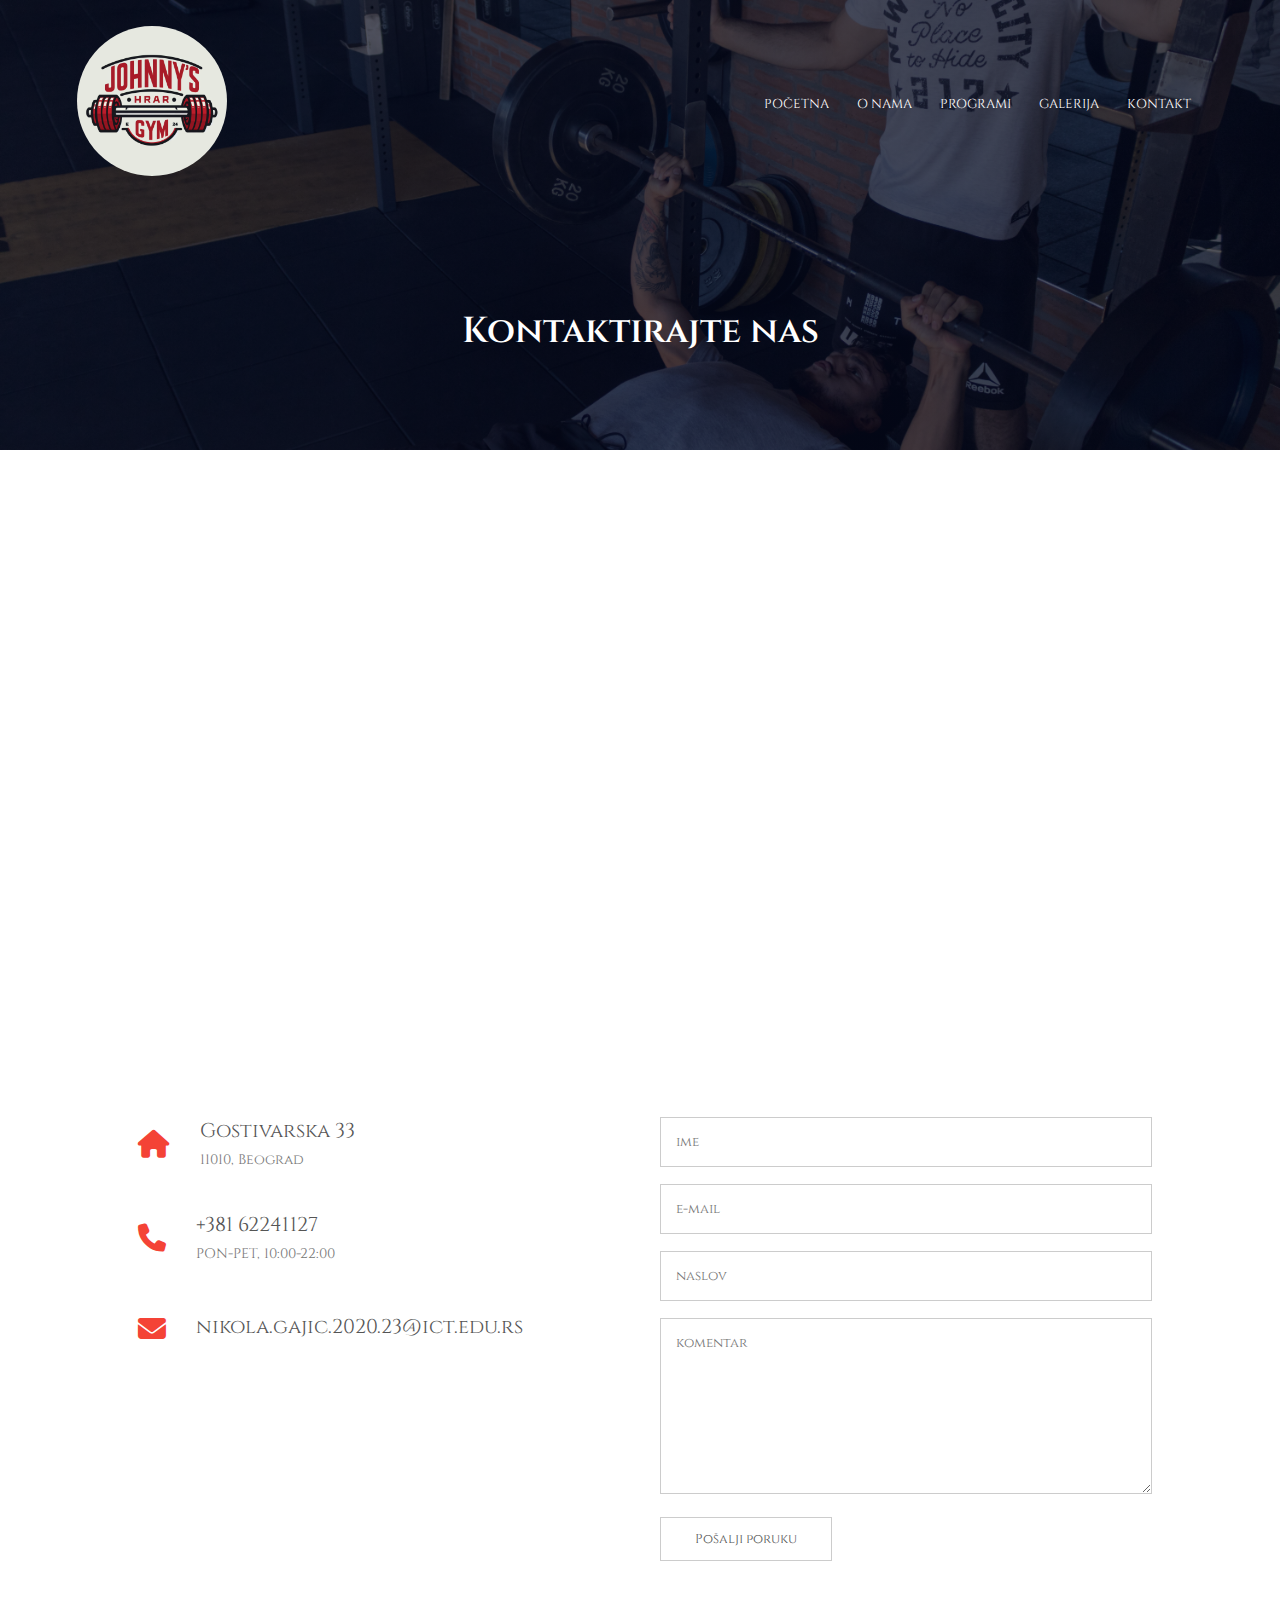
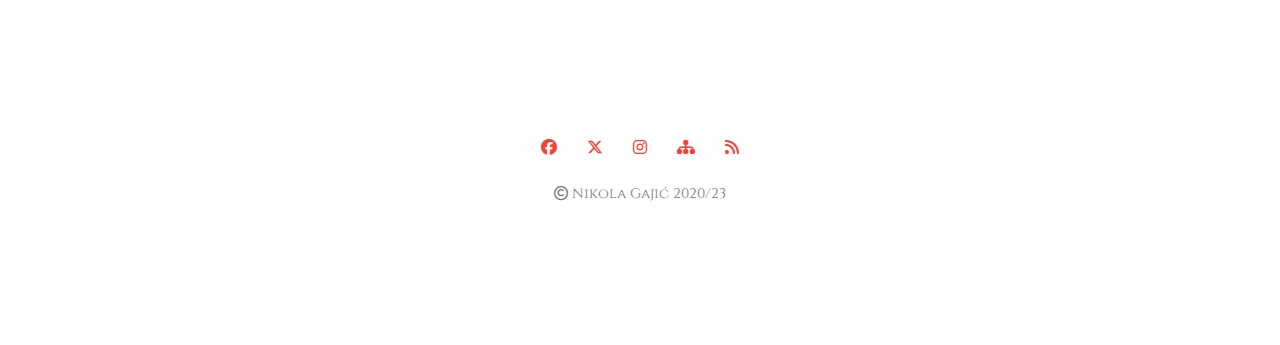
<file: kontakt.html>
<!DOCTYPE html>
<html>
	<head>
		<meta charset="UTF-8">
		<meta name="viewport" content="width=device-width, initial-scale=1.0">
		<title>Sajt - WT</title>
		<link rel="stylesheet" href="style.css">
		<link rel="preconnect" href="https://fonts.googleapis.com">
		<link rel="preconnect" href="https://fonts.gstatic.com" crossorigin>
		<link href="https://fonts.googleapis.com/css2?family=Cinzel:wght@400;500;600;700;800&display=swap" rel="stylesheet">
		<link rel="stylesheet" href="https://cdnjs.cloudflare.com/ajax/libs/font-awesome/6.4.2/css/all.min.css">
	</head>
	<body>
	<section class="sub-header">
		<nav>
			<a href="index.html"><img src="img/logo.png"></a>
				<div class="nav-links" id="navLinks">
					<ul>
						<li><a href="index.html">POČETNA</a></li>
						<li><a href="onama.html">O NAMA</a></li>
						<li><a href="programi.html">PROGRAMI</a></li>
						<li><a href="galerija.html">GALERIJA</a></li>
						<li><a href="kontakt.html">KONTAKT</a></li>
					</ul>
				</div>
		</nav>
		
		<h1>Kontaktirajte nas</h1>
		
	</section>
	
	<section class="location">
		<iframe src="https://www.google.com/maps/embed?pb=!1m18!1m12!1m3!1d2832.1105816192007!2d20.47270774126475!3d44.778550871191385!2m3!1f0!2f0!3f0!3m2!1i1024!2i768!4f13.1!3m3!1m2!1s0x475a705c6cbfdd01%3A0x891dd16ba435f0f0!2z0JPQvtGB0YLQuNCy0LDRgNGB0LrQsCAzMywg0JHQtdC-0LPRgNCw0LQ!5e0!3m2!1ssr!2srs!4v1700831233115!5m2!1ssr!2srs" width="600" height="450" style="border:0;" allowfullscreen="" loading="lazy" referrerpolicy="no-referrer-when-downgrade"></iframe>
	</section>
		
	<section class="contact-us">

		<div class="row">
			<div class="contact-col">
				<div>
					<i class="fa-solid fa-house"></i>
					<span>
						<h5>Gostivarska 33</h5>
						<p>11010, Beograd</p>
					</span>
				</div>
				<div>
					<i class="fa-solid fa-phone"></i>
					<span>
						<h5>+381 62241127</h5>
						<p>PON-PET, 10:00-22:00</p>
					</span>
				</div>
				<div>
					<i class="fa-solid fa-envelope"></i>
					<span>
						<h5>nikola.gajic.2020.23@ict.edu.rs</h5>
					</span>
				</div>
			</div>
			<div class="contact-col">
			
				<form action="">
					<input type="text" placeholder="ime" required>
					<input type="email" placeholder="e-mail" required>
					<input type="text" placeholder="naslov" required>
					<textarea rows="8" placeholder="komentar" required></textarea>
					<button type="submit" class="hero-btn red-btn">Pošalji poruku</button>
				</form>
			
			
			</div>
		</div>
	
	</section>
		
		
		<section class="footer">
			
				<div class="icons">
					<i class="fa-brands fa-facebook"></i>
					<i class="fa-brands fa-x-twitter"></i>
					<i class="fa-brands fa-instagram"></i>
					<i class="fa-solid fa-sitemap"></i>
					<i class="fa-solid fa-rss"></i>
				</div>
				<p><i class="fa-regular fa-copyright"></i> Nikola Gajić 2020/23</p>
		</section>
		
	</body>
</html>
</file>
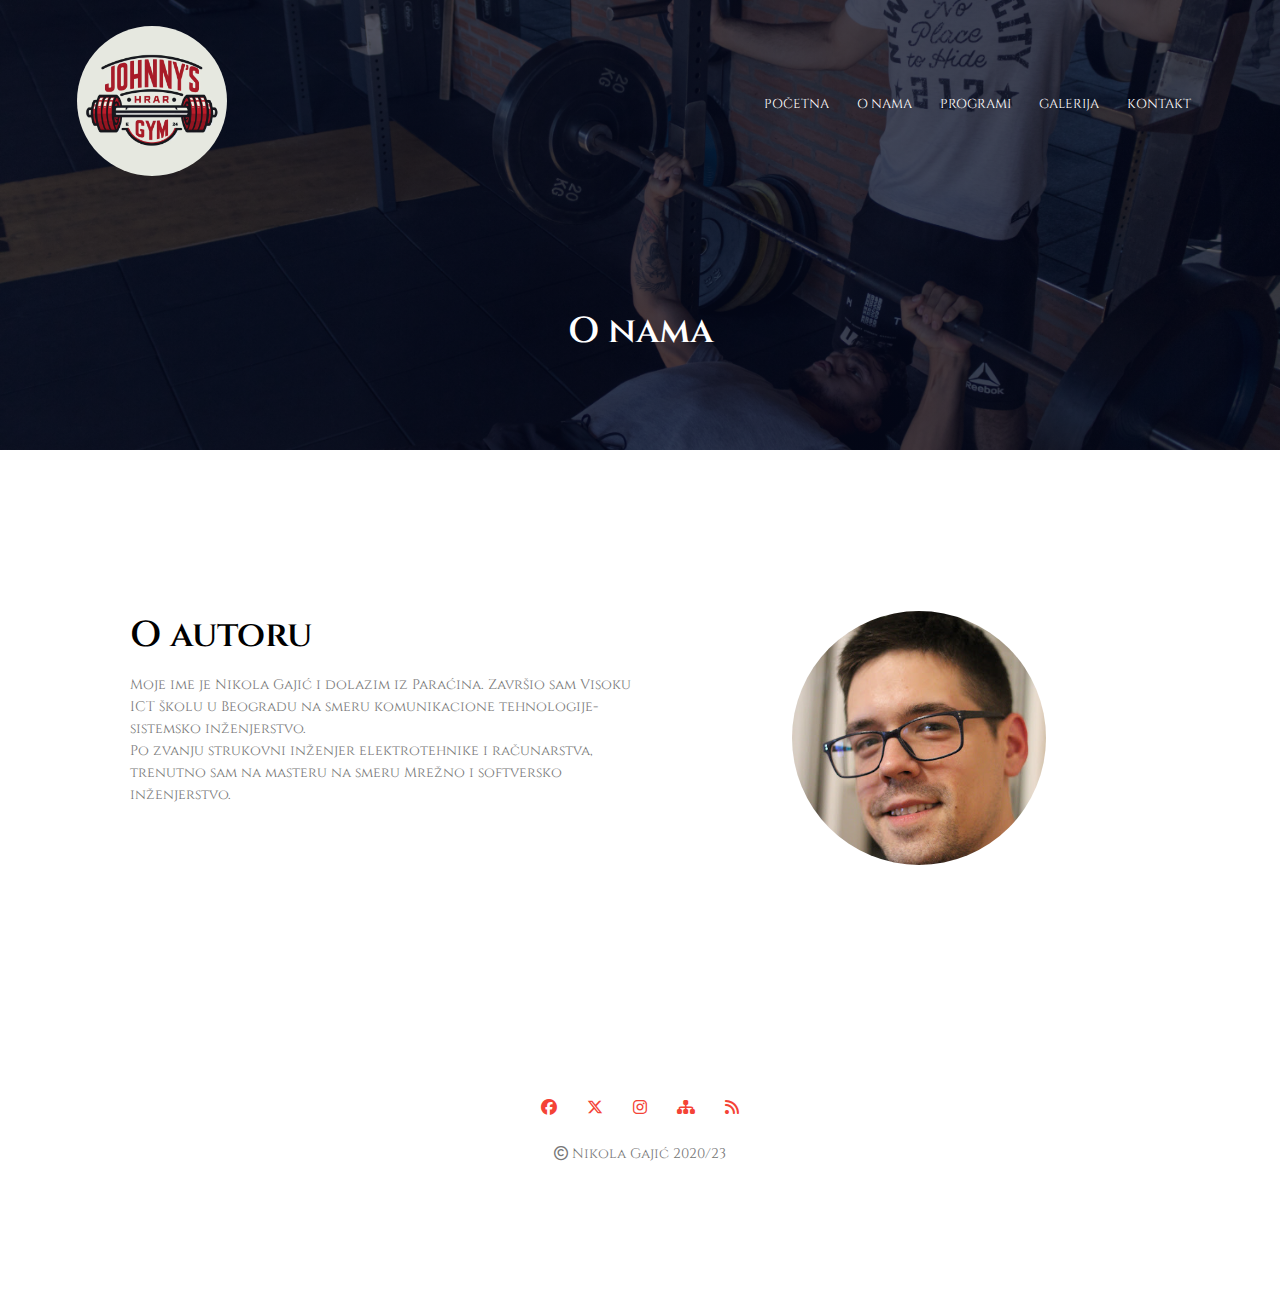
<file: onama.html>
<!DOCTYPE html>
<html>
	<head>
		<meta charset="UTF-8">
		<meta name="viewport" content="width=device-width, initial-scale=1.0">
		<title>Sajt - WT</title>
		<link rel="stylesheet" href="style.css">
		<link rel="preconnect" href="https://fonts.googleapis.com">
		<link rel="preconnect" href="https://fonts.gstatic.com" crossorigin>
		<link href="https://fonts.googleapis.com/css2?family=Cinzel:wght@400;500;600;700;800&display=swap" rel="stylesheet">
		<link rel="stylesheet" href="https://cdnjs.cloudflare.com/ajax/libs/font-awesome/6.4.2/css/all.min.css">
	</head>
	<body>
	<section class="sub-header">
		<nav>
			<a href="index.html"><img src="img/logo.png"></a>
				<div class="nav-links" id="navLinks">
					<ul>
						<li><a href="index.html">POČETNA</a></li>
						<li><a href="onama.html">O NAMA</a></li>
						<li><a href="programi.html">PROGRAMI</a></li>
						<li><a href="galerija.html">GALERIJA</a></li>
						<li><a href="kontakt.html">KONTAKT</a></li>
					</ul>
				</div>
		</nav>
		
		<h1>O nama</h1>
		
	</section>
		
		<section class="onama">
		
		<div class="row">
			<div class="onama-col">
				<h1>O autoru</h1>
				<p>Moje ime je Nikola Gajić i dolazim iz Paraćina. Završio sam Visoku ICT školu u Beogradu na smeru komunikacione tehnologije-sistemsko inženjerstvo.</br>Po zvanju strukovni inženjer elektrotehnike i računarstva, trenutno sam na masteru na smeru Mrežno i softversko inženjerstvo.</p>
			</div>
			<div class="onama-col">
				<img src="img/autor.png">
			</div>
		</div>
		
		</section>
		
		
		<section class="footer">
			
				<div class="icons">
					<i class="fa-brands fa-facebook"></i>
					<i class="fa-brands fa-x-twitter"></i>
					<i class="fa-brands fa-instagram"></i>
					<i class="fa-solid fa-sitemap"></i>
					<i class="fa-solid fa-rss"></i>
				</div>
				<p><i class="fa-regular fa-copyright"></i> Nikola Gajić 2020/23</p>
		</section>
		
	</body>
</html>
</file>
<file: style.css>
*{
	margin:0;
	padding:0;
	font-family: 'Cinzel', serif;
}
.header{
	min-height: 100vh;
	width: 100%;
	background-image: linear-gradient(rgba(4,9,30,0.7),rgba(4,9,30,0.7)), url(img/banner.png);
	background-position: center;
	background-size: cover;
	position: relative;
}

nav{
	display: flex;
	padding: 2% 6%;
	justify-content: space-between;
	align-items: center;
}
nav img{
	width: 150px;
	border-radius: 50%;
}
.nav-links{
	flex: 1;
	text-align: right;
}
.nav-links ul li{
	list-style: none;
	display: inline-block;
	padding: 8px 12px;
	position: relative;
}
.nav-links ul li a{
	color: #fff;
	text-decoration: none;
	font-size: 13px;
}
.nav-links ul li::after{
	content: '';
	width: 0%;
	height: 2px;
	background: #f44336;
	display: block;
	margin: auto;
	transition: 0.5s;
}
.nav-links ul li:hover::after{
	width: 100%;
}
.text-box{
	width: 90%;
	color: #fff;
	position: absolute;
	top: 50%;
	left: 50%;
	transform: translate(-50%,-50%);
	text-align: center;
}
.text-box h1{
	font-size: 62px;
}
.text-box p{
	margin: 10px 0 40px;
	font-size: 14px;
	color: #fff;
}
.hero-btn{
	display: inline-block;
	text-decoration: none;
	color: #fff;
	border: 1px solid #fff;
	padding: 12px 34px;
	font-size: 13px;
	background: transparent;
	position: relative;
	cursor: pointer;
}
.hero-btn:hover{
	border: 1px solid #f44336;
	background: #f44336;
	transition: 1s;
}

nav .fa{
	display: none;
}

.programi{
	width: 80%;
	margin: auto;
	text-align: center;
	padding-top: 100px;
}
h1{
	font-size: 36px;
	font-weight: 600;
}
p{
	color: #777;
	font-size: 14px;
	font-weight: 300;
	line-height: 22px;
	padding: 10px;
}
.row{
	margin-top: 5%;
	display: flex;
	justify-content: space-between;
}
.programi-col{
	flex-basis: 31%;
	background: #fff3f3;
	border-radius: 10px;
	margin-bottom: 5%;
	padding: 20px 12px;
	box-sizing: border-box;
	transition: 0.5s;
}
h3{
	text-align: center;
	font-weight: 600;
	margin: 10px 0;
}
.programi-col:hover{
	box-shadow: 0 0 20px 0px rgba(0,0,0,0.2);
}

.galerija{
	width: 80%;
	margin: auto;
	text-align: center;
	padding-top: 50px;
}
.galerija-col{
	flex-basis: 32%;
	border-radius: 10px;
	margin-bottom: 30px;
	position: relative;
	overflow: hidden;
}
.galerija-col img{
	width: 100%;
	display: block;
}
.layer{
	background: transparent;
	height: 100%;
	width: 100%;
	position: absolute;
	top: 0;
	left: 0;
	transition: 0.5s;
}
.layer:hover{
	background: rgba(226,0,0,0.7);
}
.layer h3{
	width: 100%;
	font-weight: 500;
	color: #fff;
	font-size: 26px;
	bottom: 0;
	left: 50%;
	transform: translateX(-50%);
	position: absolute;
	opacity: 0;
	transition: 0.5s;
}
.layer:hover h3{
	bottom: 49%;
	opacity: 1;
}


.opis{
	width: 80%;
	margin: auto;
	text-align: center;
	padding-top: 100px;
}
.opis-col{
	flex-basis: 31%;
	border-radius: 10px;
	margin-bottom: 5%;
	text-align: left;
}
.opis-col img{
	width: 100%;
	border-radius: 10px;
}
.opis-col p{
	padding: 0;
}
.opis-col h3{
	margin-top: 16px;
	margin-bottom: 15px;
	text-align: left;
}


.utisci{
	width: 80%;
	margin: auto;
	padding-top: 100px;
	text-align: center;
}
.utisci-col{
	flex-basis: 44%;
	border-radius: 10px;
	margin-bottom: 5%;
	text-align: left;
	background: #fff3f3;
	padding: 25px;
	cursor: pointer;
	display: flex;
}
.utisci-col img{
	height: 40px;
	margin-left: 5px;
	margin-right: 30px;
	border-radius: 50%;
}
.utisci-col p{
	padding: 0;
}
.utisci-col h3{
	margin-top: 15px;
	text-align: left;
}
.utisci-col .fa{
	color: #ffff00;
}


.prijava{
	margin: 100px auto;
	width: 80%;
	background-image: linear-gradient(rgba(0,0,0,0.7),rgba(0,0,0,0.7)), url(img/banner2.png);
	background-position: center;
	background-size: cover;
	border-radius: 10px;
	text-align: center;
	padding: 100px 0;
	
}

.prijava h1{
	color: #fff;
	margin-bottom: 40px;
	padding: 0;
}


.footer{
	width: 80%;
	margin: 100px auto;
	text-align: center;
	padding: 30px 0;
}
.footer h4{
	margin-bottom: 25px;
	margin-top: 20px;
	font-weight: 600;
}
.icons .fa-brands{
	color: #f44336;
	margin: 0 13px;
	cursor: pointer;
	padding: 18px 0;
}
.icons .fa-solid{
	color: #f44336;
	margin: 0 13px;
	cursor: pointer;
	padding: 18px 0;
}


.sub-header{
	height: 50vh;
	width: 100%;
	background-image: linear-gradient(rgba(4,9,30,0.7),rgba(4,9,30,0.7)),url(img/pozadina.jpg);
	background-position: center;
	background-size: cover;
	text-align: center;
	color: #fff;
}
.sub-header h1{
	margin-top: 100px;
}
.onama{
	width: 80%;
	margin: auto;
	padding-top: 80px;
	padding-bottom: 50px;
}
.onama-col{
	flex-basis: 50%;
	padding: 30px 2px;
}
.onama-col img{
	width: 50%;
	border-radius: 50%;
	margin-left: 150px;
}
.onama-col h1{
	padding-top: 0;
}
.onama-col p{
	padding: 15px 0 25px;
}


.location{
	width: 80%;
	margin: auto;
	padding: 80px 0;
}
.location iframe{
	width: 100%;
}
.contact-us{
	width: 80%;
	margin: auto;
}
.contact-col{
	flex-basis: 48%;
	margin-bottom: 30px;
}
.contact-col div{
	display: flex;
	align-items: center;
	margin-bottom: 40px;
}
.contact-col div .fa-solid{
	font-size: 28px;
	color: #f44336;
	margin: 10px;
	margin-right: 30px;
}
.contact-col div p{
	padding: 0;
}
.contact-col div h5{
	font-size: 20px;
	margin-bottom: 5px;
	color: #555;
	font-weight: 400;
}
.contact-col input, .contact-col textarea{
	width: 100%;
	padding: 15px;
	margin-bottom: 17px;
	outline: none;
	border: 1px solid #ccc;
	box-sizing: border-box;
	color: #f44336;
}

.contact-col .hero-btn{
	border: 1px solid #ccc;
	color: #555;	
}
</file>
